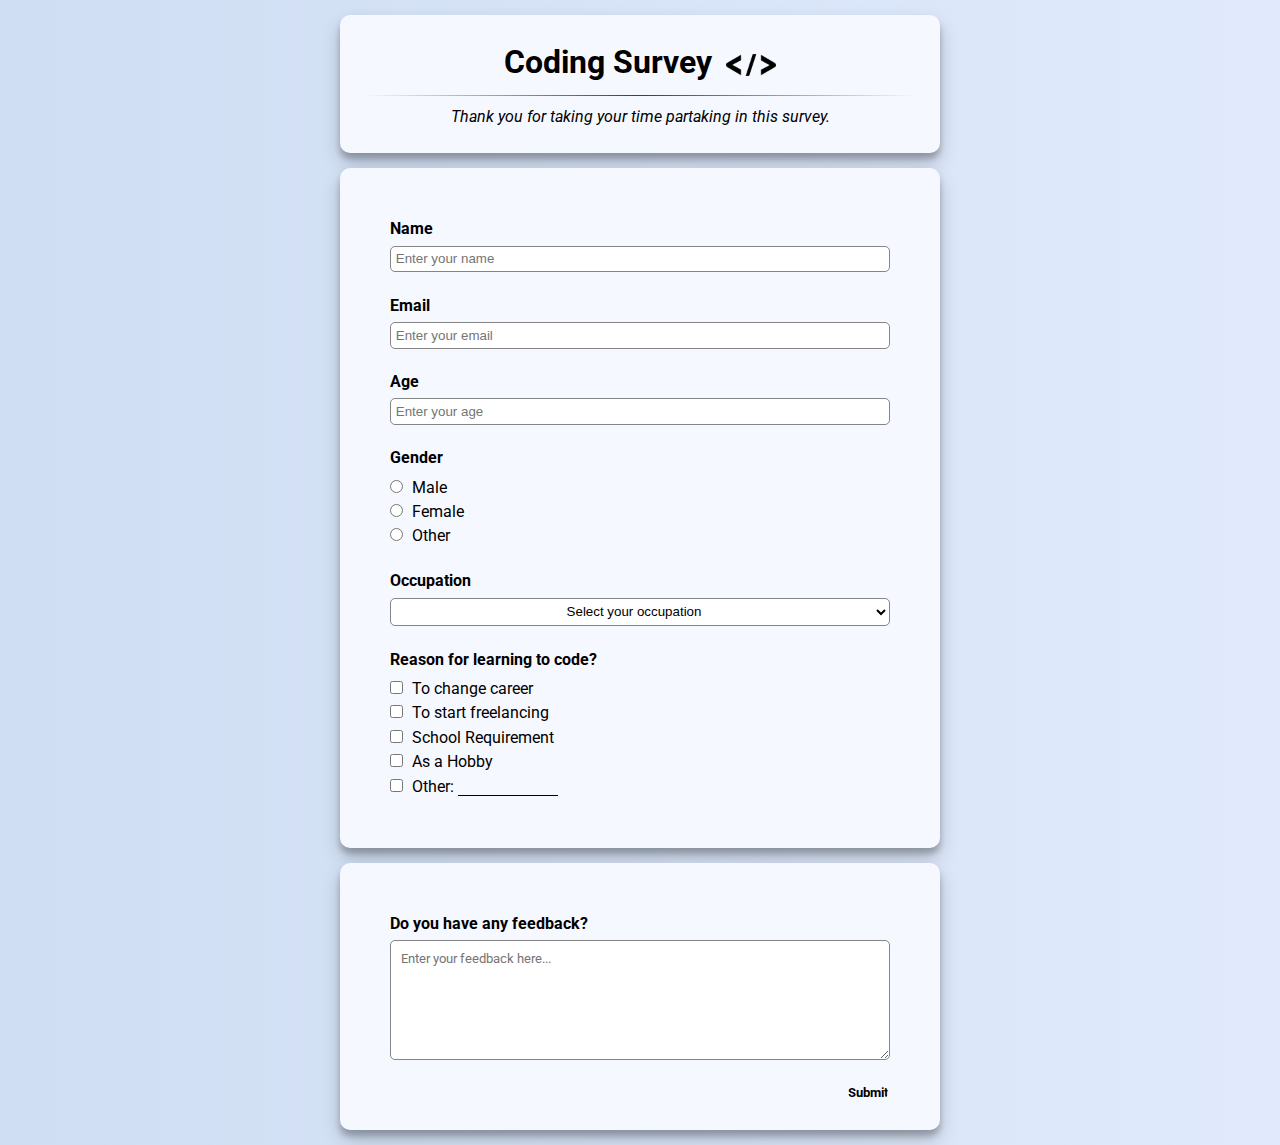
<file: Survey Form/index.html>
<!DOCTYPE html>
<html>
    <head>
        <title>Survey Form</title>
        <link rel="stylesheet" href="style.css">
    </head>
    <body>
        <header id="header">
            <h1 id="title">Coding Survey</h1>
            <img src="../Survey Form/img/pngwing.com.png" alt="image of forward slash in between less than and greater than symbol">
            <hr>
            <p id="description">Thank you for taking your time partaking in this survey.</p>
        </header>
        <section>
            <form id="survey-form">
                <div id="input" class="box-style">
                    <!--Personal Information-->
                    <label for="name" id="name-label" class="font-bold">
                        Name 
                        <input id="name" type="text" required placeholder="Enter your name" class="input-syle">
                    </label>
                    <br>
                    <label for="email" id="email-label" class="font-bold">
                        Email
                        <input id="email" type="email" required placeholder="Enter your email" class="input-syle">    
                    </label>
                    <br>
                    <label for="number" id="number-label" class="font-bold">
                        Age
                        <input id="number" type="number" min="13" max="100" placeholder="Enter your age"  class="input-syle">
                    </label>
                    <br>
                    <p>Gender</p>
                    <div id="radio-btns">
                        <label for="radio1">
                            <input id="radio1" type="radio" name="gender" value="Male"> Male
                        </label>
                        <label for="radio2">
                            <input id="radio2" type="radio" name="gender" value="Female"> Female
                        </label>
                        <label for="radio3">
                            <input id="radio3" type="radio" name="gender" value="Other"> Other
                        </label>
                    </div>
                    <br>
                    <p>Occupation</p>
                    <div>
                        <select id="dropdown" name="dropdown" class="dropdwn-style">
                            <option disabled selected id="select-option">Select your occupation</option>
                            <option value="student">Student</option>
                            <option value="teacher">Teacher</option>
                            <option value="professor">Professor</option>
                            <option value="employee">Employee</option>
                            <option value="other">Other</option>
                        </select>
                    </div>
                    <br>

                    <!--Question-->
                    <p>Reason for learning to code?</p>
                    <div id="checkboxes">
                        <label for="chckbx1">
                            <input id="chckbx1" type="checkbox" name="chckbx" value="change-career"> To change career
                        </label>
                        <label for="chckbx2">
                            <input id="chckbx2" type="checkbox" name="chckbx" value="start-freelancing"> To start freelancing
                        </label>
                        <label for="chckbx3">
                            <input id="chckbx3" type="checkbox" name="chckbx" value="school-requirement"> School Requirement
                        </label>
                        <label for="chckbx4">
                            <input id="chckbx4" type="checkbox" name="chckbx" value="hobby"> As a Hobby
                        </label>
                        <label for="chckbx5">
                            <input id="chckbx5" type="checkbox" name="chckbx" value="Other"> Other: <input type="text" name="chckbx" id="other-option">
                        </label>
                    </div>
                </div>

                <!--Feedback-->
                <div class="box-style">
                    <label for="textarea" class="font-bold">
                        Do you have any feedback?
                        <textarea id="textarea" placeholder="Enter your feedback here..." minlength="5" maxlength="250"></textarea>
                    </label>

                    <!--Submit Button-->
                    <div class="submit-div">
                        <input id="submit" type="submit" value="Submit">
                    </div>
                </div>
            </form>
        </section>
    </body>
</html>
</file>
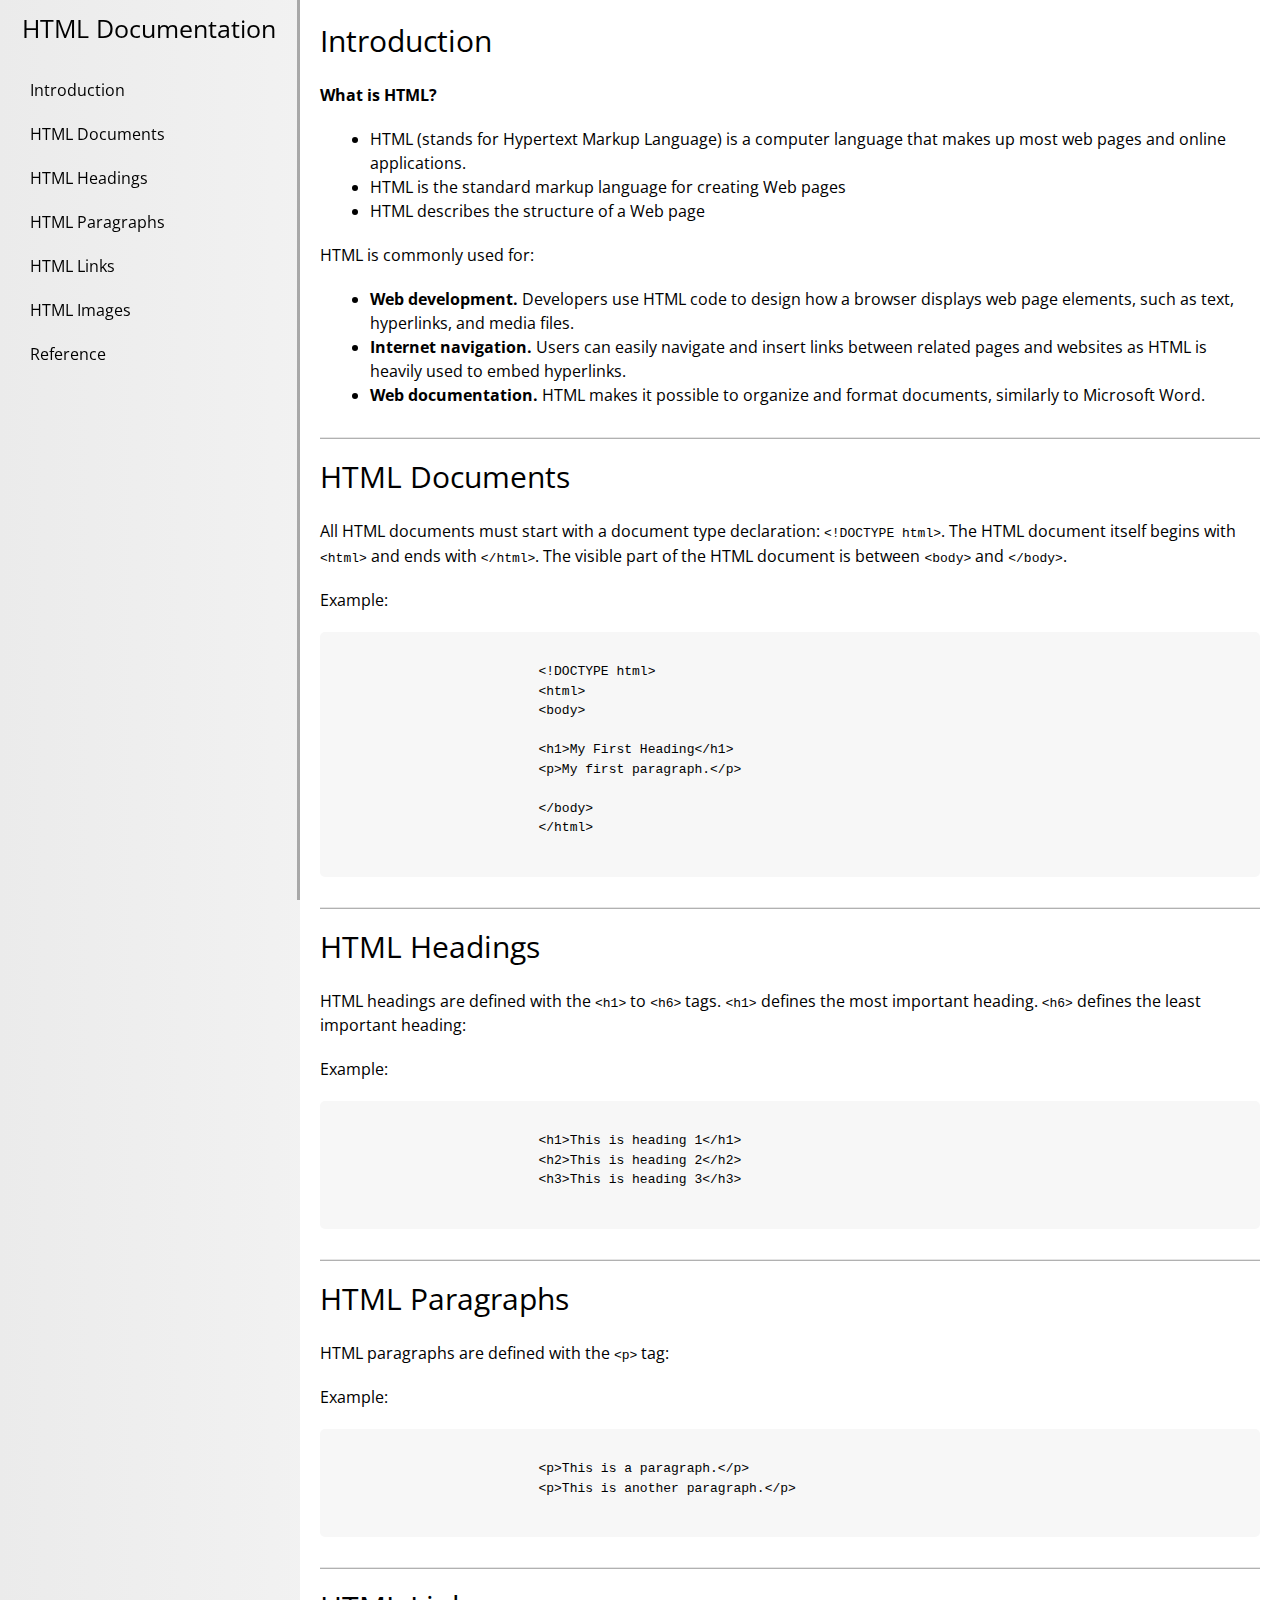
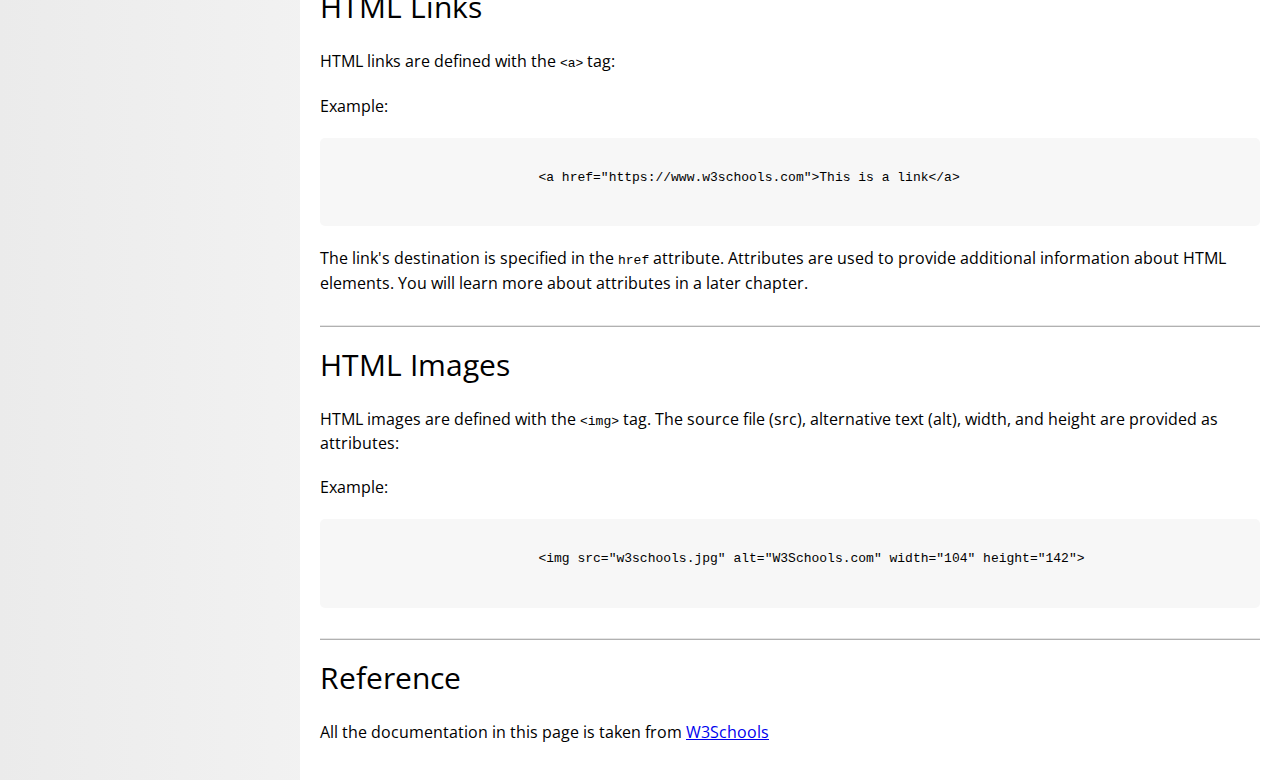
<file: Technical Documentation Page/index.html>
<!DOCTYPE html>
<html>
<head>
    <title>HTML Documentation Page</title>
    <link rel="stylesheet" href="style.css">
</head>
    <body>
        <nav id="navbar">
            <header>
                HTML Documentation
            </header>
            <ul>
                <li>
                    <a href="#introduction" class="nav-link">Introduction</a>
                </li>
                <li>
                    <a href="#html_documents" class="nav-link">HTML Documents</a>
                </li>
                <li>
                    <a href="#html_headings" class="nav-link">HTML Headings</a>
                </li>
                <li>
                    <a href="#html_paragraphs" class="nav-link">HTML Paragraphs</a>
                </li>
                <li>
                    <a href="#html_links" class="nav-link">HTML Links</a>
                </li>
                <li>
                    <a href="#html_images" class="nav-link">HTML Images</a>
                </li>
                <li>
                    <a href="#reference" class="nav-link">Reference</a>
                </li>
            </ul>
        </nav>
        <main id="main-doc">
            <section class="main-section" id="introduction">
                <header>
                    Introduction
                </header>
                <p><strong>What is HTML?</strong></p>
                <p>
                    <ul>
                        <li>HTML (stands for Hypertext Markup Language) is a computer language that makes up most web pages and online applications.</li>
                        <li>HTML is the standard markup language for creating Web pages</li>
                        <li>HTML describes the structure of a Web page</li>
                    </ul>
                </p>
                <p>
                    HTML is commonly used for:
                    <ul>
                        <li><strong>Web development.</strong> Developers use HTML code to design how a browser displays web page elements, such as text, hyperlinks, and media files.</li>
                        <li><strong>Internet navigation.</strong> Users can easily navigate and insert links between related pages and websites as HTML is heavily used to embed hyperlinks.</li>
                        <li><strong>Web documentation.</strong> HTML makes it possible to organize and format documents, similarly to Microsoft Word.</li>
                    </ul>
                </p>
            </section>
            <hr>
            <section class="main-section" id="html_documents">
                <header>
                    HTML Documents
                </header>
                <p>
                    All HTML documents must start with a document type declaration: <code>&lt;!DOCTYPE html></code>.
                    The HTML document itself begins with <code>&lt;html></code> and ends with <code>&lt;/html></code>.
                    The visible part of the HTML document is between <code>&lt;body></code> and <code>&lt;/body></code>.
                </p>
                <p>
                    Example:
                    <pre>
                        <code>
                            &lt;!DOCTYPE html>
                            &lt;html>
                            &lt;body>

                            &lt;h1>My First Heading&lt;/h1>
                            &lt;p>My first paragraph.&lt;/p>

                            &lt;/body>
                            &lt;/html>
                        </code>
                    </pre>
                </p>
            </section>
            <hr>
            <section class="main-section" id="html_headings">
                <header>
                    HTML Headings
                </header>
                <p>
                    HTML headings are defined with the <code>&lt;h1></code> to <code>&lt;h6></code> tags.
                    <code>&lt;h1></code> defines the most important heading. <code>&lt;h6></code> defines the least important heading: 
                </p>
                <p>
                    Example:
                    <pre>
                        <code>
                            &lt;h1>This is heading 1&lt;/h1>
                            &lt;h2>This is heading 2&lt;/h2>
                            &lt;h3>This is heading 3&lt;/h3>
                        </code>
                    </pre>
                </p>
            </section>
            <hr>
            <section class="main-section" id="html_paragraphs">
                <header>
                    HTML Paragraphs
                </header>
                <p>
                    HTML paragraphs are defined with the <code>&lt;p></code> tag:
                </p>
                <p>
                    Example:
                    <pre>
                        <code>
                            &lt;p>This is a paragraph.&lt;/p>
                            &lt;p>This is another paragraph.&lt;/p>
                        </code>
                    </pre>
                </p>
            </section>
            <hr>
            <section class="main-section" id="html_links">
                <header>
                    HTML Links
                </header>
                <p>
                    HTML links are defined with the <code>&lt;a></code> tag:
                </p>
                <p>
                    Example:
                    <pre>
                        <code>
                            &lt;a href="https://www.w3schools.com">This is a link&lt;/a>
                        </code>
                    </pre>
                </p>
                <p>
                    The link's destination is specified in the <code>href</code> attribute. 
                    Attributes are used to provide additional information about HTML elements.
                    You will learn more about attributes in a later chapter.
                </p>
            </section>
            <hr>
            <section class="main-section" id="html_images">
                <header>
                    HTML Images
                </header>
                <p>
                    HTML images are defined with the <code>&lt;img></code> tag.
                    The source file (src), alternative text (alt), width, and height are provided as attributes:
                </p>
                <p>
                    Example:
                    <pre>
                        <code>
                            &lt;img src="w3schools.jpg" alt="W3Schools.com" width="104" height="142">
                        </code>
                    </pre>
                </p>
            </section>
            <hr>
            <section class="main-section" id="reference">
                <header>
                    Reference
                </header>
                <p>
                    All the documentation in this page is taken from <a href="https://www.w3schools.com/html/html_basic.asp">W3Schools</a>
                </p>
            </section>
        </main>
    </body>
</html>
</file>
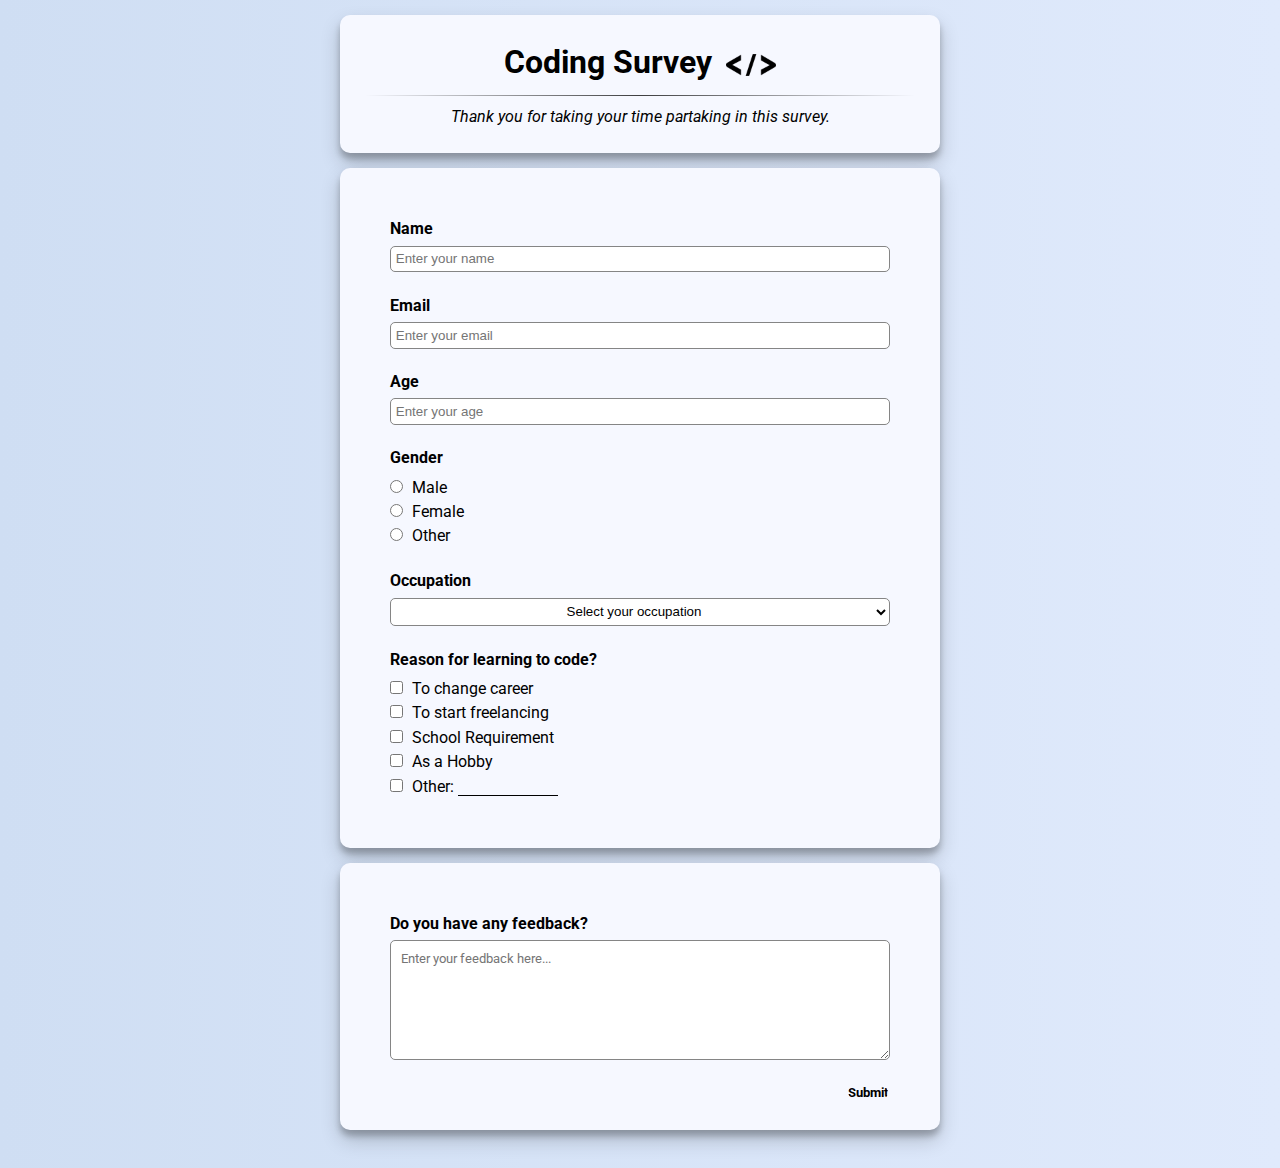
<file: Survey Form/form.html>
<!DOCTYPE html>
<html>
    <head>
        <title>Survey Form</title>
        <link rel="stylesheet" href="style.css">
    </head>
    <body>
        <header id="header">
            <h1 id="title">Coding Survey</h1>
            <img src="../Survey Form/img/pngwing.com.png" alt="image of forward slash in between less than and greater than symbol">
            <hr>
            <p id="description">Thank you for taking your time partaking in this survey.</p>
        </header>
        <section>
            <form id="survey-form">
                <div id="input" class="box-style">
                    <!--Personal Information-->
                    <label for="name" id="name-label" class="font-bold">
                        Name 
                        <input id="name" type="text" required placeholder="Enter your name" class="input-syle">
                    </label>
                    <br>
                    <label for="email" id="email-label" class="font-bold">
                        Email
                        <input id="email" type="email" required placeholder="Enter your email" class="input-syle">    
                    </label>
                    <br>
                    <label for="number" id="number-label" class="font-bold">
                        Age
                        <input id="number" type="number" min="13" max="100" placeholder="Enter your age"  class="input-syle">
                    </label>
                    <br>
                    <p>Gender</p>
                    <div id="radio-btns">
                        <label for="radio1">
                            <input id="radio1" type="radio" name="gender" value="Male"> Male
                        </label>
                        <label for="radio2">
                            <input id="radio2" type="radio" name="gender" value="Female"> Female
                        </label>
                        <label for="radio3">
                            <input id="radio3" type="radio" name="gender" value="Other"> Other
                        </label>
                    </div>
                    <br>
                    <p>Occupation</p>
                    <div>
                        <select id="dropdown" name="dropdown" class="dropdwn-style">
                            <option disabled selected id="select-option">Select your occupation</option>
                            <option value="student">Student</option>
                            <option value="teacher">Teacher</option>
                            <option value="professor">Professor</option>
                            <option value="employee">Employee</option>
                            <option value="other">Other</option>
                        </select>
                    </div>
                    <br>

                    <!--Question-->
                    <p>Reason for learning to code?</p>
                    <div id="checkboxes">
                        <label for="chckbx1">
                            <input id="chckbx1" type="checkbox" name="chckbx" value="change-career"> To change career
                        </label>
                        <label for="chckbx2">
                            <input id="chckbx2" type="checkbox" name="chckbx" value="start-freelancing"> To start freelancing
                        </label>
                        <label for="chckbx3">
                            <input id="chckbx3" type="checkbox" name="chckbx" value="school-requirement"> School Requirement
                        </label>
                        <label for="chckbx4">
                            <input id="chckbx4" type="checkbox" name="chckbx" value="hobby"> As a Hobby
                        </label>
                        <label for="chckbx5">
                            <input id="chckbx5" type="checkbox" name="chckbx" value="Other"> Other: <input type="text" name="chckbx" id="other-option">
                        </label>
                    </div>
                </div>

                <!--Feedback-->
                <div class="box-style">
                    <label for="textarea" class="font-bold">
                        Do you have any feedback?
                        <textarea id="textarea" placeholder="Enter your feedback here..." minlength="5" maxlength="250"></textarea>
                    </label>

                    <!--Submit Button-->
                    <div class="submit-div">
                        <input id="submit" type="submit" value="Submit">
                    </div>
                </div>
                <br>
            </form>
        </section>
    </body>
</html>
</file>
<file: Survey Form/style.css>
@import url("https://fonts.googleapis.com/css?family=Roboto");

* {
    margin: 0;
    padding: 0;
    box-sizing: border-box;
}

body {
    font-family: 'Roboto';
    color: black;
    font-size: 1rem;
    font-weight: 400;
    line-height: 1.4;
    margin: 0;
    background: #E0EAFC;
    background: -webkit-linear-gradient(to right, #CFDEF3, #E0EAFC);
    background: linear-gradient(to right, #CFDEF3, #E0EAFC);
}

header {
    background-color: #F6F8FF;
    width: 600px;
    padding: 25px;
    margin: auto;
    margin-top: 15px;
    margin-bottom: 15px;
    border-radius: 10px;
    box-shadow: 0 0 8px 8px rgb(240, 240, 240) inset;
    box-shadow: 0 10px 20px rgba(0,0,0,0.19), 0 6px 6px rgba(0,0,0,0.23);
    text-align: center
}

header h1 {
    display: inline-block;
    padding-bottom: 10px;
}

header p {
    font-style: italic;
    padding-top: 10px;
}

img {
    vertical-align: top;
    display: inline-block;
    max-width: 9%;
    margin-left: 10px;
}

.box-style {
    font-family: 'Roboto';
    background-color: #F6F8FF;
    width: 600px;
    padding: 50px;
    margin: auto;
    margin-top: 15px;
    margin-bottom: 15px;
    border-radius: 10px;
    box-shadow: 0 0 8px 8px rgb(240, 240, 240) inset;
    box-shadow: 0 10px 20px rgba(0,0,0,0.19), 0 6px 6px rgba(0,0,0,0.23);
}

.font-bold, #survey-form p {
    font-weight: bold;
}

.input-syle {
    display: block;
    margin-top: 5px;
    padding: 0.30rem;
    width: 100%;
    border-radius: 5px;
}

input {
    -webkit-appearance: textfield;
    background-color: rgb(255, 255, 255);
    -webkit-rtl-ordering: logical;
    border-width: 1px;
    border-style: solid;
    border-color: #858585;
    border-image: initial;
}

.dropdwn-style {
    margin-top: 5px;
    padding: 0.30rem;
    width: 100%;
    border-radius: 5px;
    -webkit-appearance: textfield;
    background-color: rgb(255, 255, 255);
    -webkit-rtl-ordering: logical;
    border-width: 1px;
    border-style: solid;
    border-color: #858585;
    border-image: initial;
}

textarea {
    display: block;
    font-family: 'Roboto';
    margin-top: 5px;
    padding: 0.6rem;
    resize: vertical;
    min-height: 120px;
    border-radius: 5px;
    width: 100%;
    -webkit-appearance: textfield;
    background-color: rgb(255, 255, 255);
    -webkit-rtl-ordering: logical;
    border-width: 1px;
    border-style: solid;
    border-color: #858585;
    border-image: initial;
}

textarea:focus, .input-syle:focus, .dropdwn-style:focus {
    outline: 0;
    box-shadow: 0px 0px 1px 2px #b8d2ff;
}

#select-option {
    text-align: center;
}

#radio-btns, #checkboxes {
    margin-top: 5px;
}

#other-option {
    outline: 0;
    background-color: #f6f8ff;
    border-width: 0 0 1px;
    border-color: black;
    width: 100px;
}

label {
    display: block;
}

.submit-div {
    display: flex;
    align-items: center;
    justify-content: end;
}

#submit:hover {
    color: gray;
}

option {
    font-size: 15px;
}

input[type=submit] {
    font-family: 'Roboto';
    font-weight: bold;
    background-color: #F6F8FF;
    border: none;
    text-decoration: none;
    margin: 4px 2px;
    margin-top: 25px;
    margin-bottom: -20px;
    border-radius: 10px;
    cursor: pointer;
}

input[type=checkbox], input[type=radio] {
    cursor: pointer;
    margin-right: 5px;
    margin-top: 5px;
}

hr {
    border: 0;
    height: 1px;
    background-image: linear-gradient(to right, rgba(0, 0, 0, 0), rgba(0, 0, 0, 0.75), rgba(0, 0, 0, 0));
}
</file>
<file: Technical Documentation Page/style.css>
@import url(http://fonts.googleapis.com/css?family=Open+Sans:300italic,400italic,700italic,300,400,700);

::-webkit-scrollbar {
    width: 10px;
  }
  

  ::-webkit-scrollbar-track {
    background: #f1f1f1; 
  }
   
  ::-webkit-scrollbar-thumb {
    background: #888; 
  }
  
  ::-webkit-scrollbar-thumb:hover {
    background: #555; 
  }

* {
    margin: 0;
    padding: 0;
    box-sizing: border-box;
}

body {
    display: block;
    font-family: 'Open Sans', Arial, sans-serif;
    color: black;
    background: radial-gradient(circle, rgba(249,249,249,1) 0%, rgba(235,235,235,1) 100%);
    margin: 8px;
    line-height: 1.5;
}

section {
    display: block;
}

#navbar {
    position: fixed;
    min-width: 290px;
    top: 0px;
    left: 0px;
    width: 300px;
    height: 100%;
    border: none;
    border-right: solid;
    border-color:rgba(0, 0, 0, 0.3);
}

#navbar ul {
    overflow-y: auto;
    overflow-x: hidden;
}

#navbar li {
    color: #4d4e53;
    list-style: none;
    position: relative;
    width: 100%;
}

#navbar a {
    display: block;
    padding: 10px 30px;
    border: none;
}

#navbar header {
    font-size: 25px;
    padding-bottom: 10px;
    margin: 10px 0px 10px 0px;
    text-align: center;
    border: none;
}

nav {
    display: block;
}

.nav-link {
    display: flex;
    border: 1px solid;
    border-color: black;
    padding: 3px;
    text-decoration: none;
    color: black;
}

.nav-link:hover {
    background-color: rgba(200, 200, 200, 0.555);
}

#main-doc {
    position: absolute;
    margin-top: -10px;
    margin-left: 292px;
    padding: 20px;
    background-color: white;
}

#main-doc ul {
    margin-left: 50px;
}

#main-doc header {
    font-size: 30px;
}

p {
    margin: 20px 0px;
}

hr {
    margin: 30px 0px 15px 0px;
    border: 0;
    height: 0;
    border-top: 1px solid rgba(0, 0, 0, 0.1);
    border-bottom: 1px solid rgba(0, 0, 0, 0.3);
}

pre {
    padding-top: 10.5px;
    border-radius: 5px;
    background: rgb(247, 247, 247); 
}

#main-doc header {
    text-align: left;
}

@media (max-width: 980px) {
    #navbar {
        position: absolute;
        top: 0;
        padding: 0;
        margin: 0;
        width: 100%;
        max-height: 20px;
        border: none;
    }

    #navbar ul {
        height: 207px;
    }

    #navbar header {
        text-align: center;
        border: none;
        border-bottom: solid;
        border-color: rgba(0, 0, 0, 0.3);
    }

    #main-doc {
        margin-left: -8px;
        margin-top: 267px;
        border: none;
        border-top: solid;
        border-color: rgba(0, 0, 0, 0.3);
    }
}
</file>
